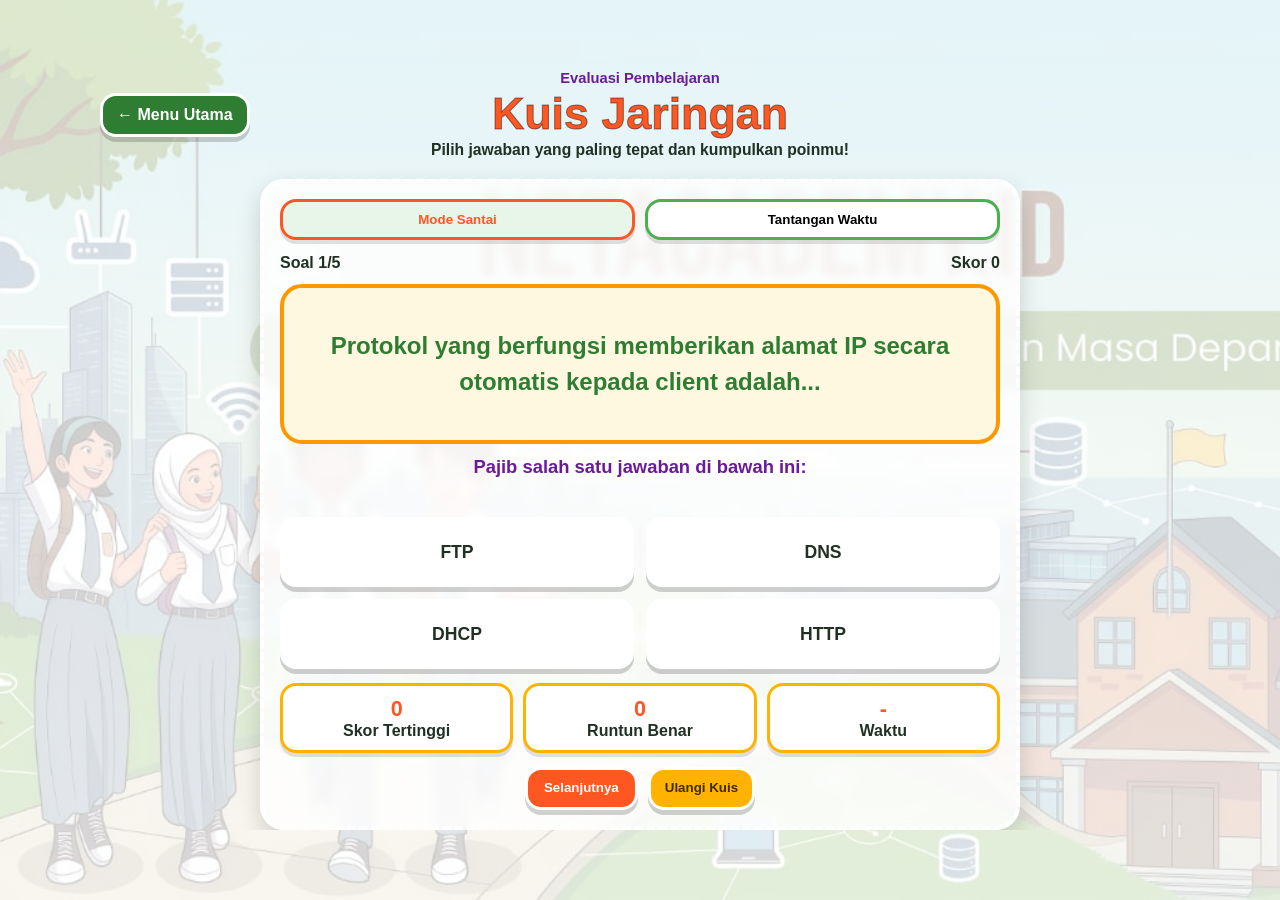
<file: Jaringan Komputer dan Internet/kuis.html>
<!DOCTYPE html>
<html lang="id">
<head>
    <meta charset="UTF-8">
    <meta name="viewport" content="width=device-width, initial-scale=1.0">
    <title>Kuis Jaringan Komputer</title>
    <link rel="stylesheet" href="belajar.css"> 
    <style>
        /* 1. PUSATKAN HALAMAN & BACKGROUND UTAMA */
        body {
            min-height: 100vh;
            display: flex;
            align-items: center;      
            justify-content: center;  
            margin: 0;
            padding: 16px;
            box-sizing: border-box;
            background:
                linear-gradient(rgba(255, 255, 255, 0.73), rgba(255, 255, 255, 0.78)),
                url('bg_netacademy.jpeg') center center / cover no-repeat fixed !important;
        }

        .page-shell {
            width: min(1080px, 100%);
            margin: 0 auto !important;
            padding: 0;
        }

        /* 2. FIX JUDUL ATAS: Memaksa judul kuis presisi di tengah tanpa terdorong tombol back */
        .app-header {
            position: relative;
            display: flex !important;
            justify-content: center !important;
            align-items: center !important;
            margin-bottom: 20px;
            width: 100%;
        }
        
        .back-btn {
            position: absolute !important;
            left: 0 !important;
            margin: 0 !important;
            z-index: 10;
        }

        .title-block {
            text-align: center !important;
            width: 100%;
        }

        /* 3. FIX KOTAK KUNING: Membuat teks soal benar-benar simetris di tengah */
        .question-symbol {
            display: flex !important;
            justify-content: center !important; 
            align-items: center !important;     
            text-align: center !important;      
            min-height: 160px;
            font-size: 1.5rem; 
            font-weight: bold;
            color: #2e7d32;
            padding: 24px;
            line-height: 1.5;
            box-sizing: border-box;
        }

        .question-symbol span {
            text-align: center !important;
            display: inline-block;
            width: 100%;
        }

        /* 4. FIX TEKS PETUNJUK: Menengahkan teks di bawah kotak kuning */
        .feedback {
            text-align: center !important;
            width: 100%;
        }

        .choice-btn {
            font-size: 1.1rem;
            font-weight: bold;
            cursor: pointer;
            transition: transform 0.1s;
        }
        
        .choice-btn:active {
            transform: scale(0.96);
        }
    </style>
</head>
<body>
    <main class="page-shell">
        <header class="app-header">
            <a class="back-btn" href="index.html">&#8592; Menu Utama</a>
            <div class="title-block">
                <p class="eyebrow">Evaluasi Pembelajaran</p>
                <h1>Kuis Jaringan</h1>
                <p class="subtitle">Pilih jawaban yang paling tepat dan kumpulkan poinmu!</p>
            </div>
        </header>

        <section class="panel quiz-card">
            <div class="mode-tabs">
                <button class="mode-btn active" data-mode="santai">Mode Santai</button>
                <button class="mode-btn" data-mode="cepat">Tantangan Waktu</button>
            </div>
            
            <div class="score-row">
                <span id="progress">Soal 1/10</span>
                <span id="score">Skor 0</span>
            </div>
            
            <div class="question-symbol" id="questionSymbol">Memuat soal...</div>
            
            <p class="feedback" id="questionText">Pilih satu jawaban di bawah ini:</p>
            
            <div class="choices" id="choices"></div>
            
            <div class="badge-row">
                <div class="badge"><strong id="bestScore">0</strong>Skor Tertinggi</div>
                <div class="badge"><strong id="comboText">0</strong>Runtun Benar</div>
                <div class="badge"><strong id="timerText">-</strong>Waktu</div>
            </div>
            
            <div class="controls">
                <button class="primary-btn" id="nextQuestion">Selanjutnya</button>
                <button class="ghost-btn" id="restartQuiz">Ulangi Kuis</button>
            </div>
        </section>
    </main>

    <script>
        // --- DATA BANK SOAL JARINGAN KOMPUTER ---
        const bank = [
            {
                q: "Perangkat yang berfungsi menghubungkan dua jaringan yang berbeda subnet adalah...",
                options: ["Switch", "Hub", "Router", "Repeater"],
                answer: "Router"
            },
            {
                q: "Topologi jaringan yang menggunakan satu kabel pusat sebagai media transmisi disebut topologi...",
                options: ["Star", "Ring", "Bus", "Mesh"],
                answer: "Bus"
            },
            {
                q: "Protokol yang berfungsi memberikan alamat IP secara otomatis kepada client adalah...",
                options: ["DNS", "DHCP", "FTP", "HTTP"],
                answer: "DHCP"
            },
            {
                q: "Kabel jaringan yang memiliki urutan warna Putih-Oranye, Oranye, Putih-Hijau, Biru... adalah jenis susunan?",
                options: ["Straight-through", "Crossover", "Rollover", "Fiber Optic"],
                answer: "Straight-through"
            },
            {
                q: "Berapa panjang maksimal tarikan kabel UTP (Cat5e/Cat6) tanpa menggunakan repeater?",
                options: ["50 Meter", "100 Meter", "200 Meter", "500 Meter"],
                answer: "100 Meter"
            }
        ];

        let current = 0;
        let score = 0;
        let best = Number(localStorage.getItem('skorJaringan') || 0);
        let combo = 0;
        let answered = false;
        let mode = 'santai';
        let timeLeft = 15;
        let clock = null;

        function startTimer() {
            clearInterval(clock);
            if (mode !== 'cepat') {
                document.getElementById('timerText').textContent = '-';
                return;
            }
            timeLeft = 15;
            document.getElementById('timerText').textContent = timeLeft;
            clock = setInterval(() => {
                timeLeft -= 1;
                document.getElementById('timerText').textContent = timeLeft;
                if (timeLeft <= 0) {
                    clearInterval(clock);
                    answered = true;
                    combo = 0;
                    document.getElementById('questionText').textContent = 'Waktu habis! Silakan lanjut ke soal berikutnya.';
                    document.getElementById('comboText').textContent = combo;
                    
                    const item = bank[current];
                    document.querySelectorAll('.choice-btn').forEach(btn => {
                        if (btn.dataset.answer === item.answer) {
                            btn.classList.add('correct');
                        } else {
                            btn.classList.add('wrong');
                        }
                    });
                }
            }, 1000);
        }

        function render() {
            const item = bank[current];
            answered = false;
            document.getElementById('progress').textContent = `Soal ${current + 1}/${bank.length}`;
            document.getElementById('score').textContent = `Skor ${score}`;
            document.getElementById('bestScore').textContent = best;
            document.getElementById('comboText').textContent = combo;

            document.getElementById('questionSymbol').innerHTML = `<span>${item.q}</span>`;
            document.getElementById('questionText').textContent = mode === 'cepat' ? 'Jawab secepatnya!' : 'Pajib salah satu jawaban di bawah ini:';
            
            const shuffledOptions = [...item.options].sort(() => Math.random() - 0.5);
            
            document.getElementById('choices').innerHTML = shuffledOptions.map(option =>
                `<button class="choice-btn" data-answer="${option}">${option}</button>`
            ).join('');
            
            startTimer();
        }

        document.getElementById('choices').addEventListener('click', event => {
            const button = event.target.closest('button');
            if (!button || answered) return;
            answered = true;
            clearInterval(clock);
            
            const item = bank[current];
            const correct = button.dataset.answer === item.answer;
            
            if (correct) {
                combo += 1;
                score += mode === 'cepat' ? 15 + timeLeft : 10 + combo;
                button.classList.add('correct');
                document.getElementById('questionText').textContent = 'Tepat Sekali! Jawabanmu benar.';
            } else {
                combo = 0;
                button.classList.add('wrong');
                document.getElementById('questionText').textContent = `Kurang tepat. Jawaban yang benar adalah: ${item.answer}`;
                
                document.querySelectorAll('.choice-btn').forEach(btn => {
                    if (btn.dataset.answer === item.answer) btn.classList.add('correct');
                });
            }
            
            if (score > best) {
                best = score;
                localStorage.setItem('skorJaringan', best);
            }
            document.getElementById('score').textContent = `Skor ${score}`;
            document.getElementById('bestScore').textContent = best;
            document.getElementById('comboText').textContent = combo;
        });

        document.getElementById('nextQuestion').addEventListener('click', () => {
            if (current === bank.length - 1) {
                const predikat = score >= (bank.length * 10 * 0.8) ? 'Luar Biasa!' : 'Terus Belajar!';
                document.getElementById('questionSymbol').innerHTML = `<span style="font-size:4rem;">&#127942;</span>`;
                document.getElementById('questionText').textContent = `${predikat} Kuis selesai.`;
                document.getElementById('choices').innerHTML = '';
                document.getElementById('timerText').textContent = '-';
                clearInterval(clock);
                return;
            }
            current += 1;
            render();
        });

        document.getElementById('restartQuiz').addEventListener('click', () => {
            current = 0;
            score = 0;
            combo = 0;
            bank.sort(() => Math.random() - 0.5);
            render();
        });

        document.querySelectorAll('.mode-btn').forEach(button => {
            button.addEventListener('click', () => {
                document.querySelectorAll('.mode-btn').forEach(item => item.classList.remove('active'));
                button.classList.add('active');
                mode = button.dataset.mode;
                
                bank.sort(() => Math.random() - 0.5);
                current = 0;
                score = 0;
                combo = 0;
                render();
            });
        });

        bank.sort(() => Math.random() - 0.5);
        render();
    </script>
</body>
</html>
</file>
<file: Jaringan Komputer dan Internet/belajar.css>
* {
    box-sizing: border-box;
}

button,
div,
span,
p,
h1,
h2,
strong,
article {
    min-width: 0;
    max-width: 100%;
    overflow-wrap: anywhere;
}

body {
    margin: 0;
    min-height: 100vh;
    font-family: Arial, Helvetica, sans-serif;
    color: #203124;
    background:
        linear-gradient(rgba(255,255,255,0.68), rgba(255,255,255,0.75)),
        url('bg menu aksara.png') center / cover no-repeat fixed;
    overflow-x: hidden;
}

.page-shell {
    width: min(1080px, calc(100vw - 28px));
    margin: 0 auto;
    padding: 18px 0 28px;
    overflow-x: hidden;
}

.app-header {
    display: flex;
    align-items: center;
    justify-content: space-between;
    gap: 14px;
    margin-bottom: 16px;
}

.back-btn,
.primary-btn,
.ghost-btn,
.choice-btn {
    border: 3px solid #fff;
    border-radius: 16px;
    cursor: pointer;
    font-weight: 900;
    font-family: inherit;
    box-shadow: 0 5px 0 rgba(0,0,0,0.18);
}

.back-btn {
    color: #fff;
    background: #2e7d32;
    padding: 10px 14px;
    text-decoration: none;
}

.title-block {
    text-align: center;
    flex: 1;
}

.eyebrow {
    margin: 0;
    color: #6a1b9a;
    font-size: 0.92rem;
    font-weight: 900;
}

h1 {
    margin: 2px 0;
    color: #ff5722;
    font-size: clamp(1.7rem, 4vw, 2.8rem);
    -webkit-text-stroke: 1px rgba(0,0,0,0.45);
    overflow-wrap: normal;
}

.subtitle {
    margin: 0;
    font-size: 0.98rem;
    font-weight: 700;
}

.panel {
    background: rgba(255,255,255,0.78);
    border: 4px dashed #fff;
    border-radius: 24px;
    padding: 16px;
    box-shadow: 0 10px 24px rgba(0,0,0,0.16);
    backdrop-filter: blur(5px);
    overflow: hidden;
    min-width: 0;
}

.grid-two {
    display: grid;
    grid-template-columns: minmax(280px, 1fr) minmax(280px, 0.9fr);
    gap: 16px;
    align-items: start;
}

.hero-card {
    background: #fff8e1;
    border: 4px solid #ff9800;
    border-radius: 20px;
    padding: 16px;
    min-width: 0;
}

.aksara-big {
    min-height: 170px;
    display: grid;
    place-items: center;
    color: #2e7d32;
    font-size: clamp(4.6rem, 14vw, 8.5rem);
    font-weight: 900;
    line-height: 1;
}

.latin-name {
    margin: 0;
    text-align: center;
    color: #6a1b9a;
    font-size: 1.5rem;
    font-weight: 900;
}

.info-list {
    display: grid;
    gap: 10px;
}

.info-item {
    background: #fff;
    border-left: 8px solid #4caf50;
    border-radius: 14px;
    padding: 10px;
    font-weight: 800;
}

.controls {
    display: flex;
    flex-wrap: wrap;
    gap: 10px;
    justify-content: center;
    margin-top: 14px;
}

.controls > button,
.star-check button,
.choice-btn,
.mode-btn {
    min-width: 0;
    overflow-wrap: anywhere;
}

.mini-title {
    margin: 0 0 10px;
    color: #2e7d32;
    font-size: 1.2rem;
    font-weight: 900;
    text-align: center;
}

.badge-row {
    display: grid;
    grid-template-columns: repeat(auto-fit, minmax(120px, 1fr));
    gap: 10px;
    margin-top: 14px;
}

.badge {
    background: #fff;
    border: 3px solid #ffb300;
    border-radius: 16px;
    padding: 10px;
    text-align: center;
    font-weight: 900;
    box-shadow: 0 4px 0 rgba(0,0,0,0.12);
}

.badge strong {
    display: block;
    color: #ff5722;
    font-size: 1.35rem;
}

.primary-btn {
    background: #ff5722;
    color: #fff;
    padding: 11px 16px;
    line-height: 1.1;
}

.ghost-btn {
    background: #ffb300;
    color: #3d2b00;
    padding: 10px 14px;
    line-height: 1.1;
}

.mode-tabs {
    display: grid;
    grid-template-columns: repeat(auto-fit, minmax(110px, 1fr));
    gap: 10px;
    margin: 0 0 14px;
}

.mode-btn {
    background: #fff;
    border: 3px solid #4caf50;
    border-radius: 16px;
    padding: 10px;
    cursor: pointer;
    font-family: inherit;
    font-weight: 900;
    box-shadow: 0 4px 0 rgba(0,0,0,0.12);
}

.mode-btn.active {
    background: #e8f5e9;
    border-color: #ff5722;
    color: #ff5722;
}

.lesson-strip {
    display: grid;
    grid-template-columns: repeat(auto-fit, minmax(78px, 1fr));
    gap: 10px;
    margin-top: 16px;
}

.letter-chip {
    background: #fff;
    border: 3px solid #4caf50;
    border-radius: 16px;
    min-height: 92px;
    padding: 8px;
    cursor: pointer;
    font-family: inherit;
    font-weight: 900;
    box-shadow: 0 4px 0 rgba(0,0,0,0.14);
}

.letter-chip.active {
    background: #e8f5e9;
    border-color: #ff5722;
}

.chip-symbol {
    display: block;
    font-size: 2.3rem;
    color: #2e7d32;
    line-height: 1.1;
}

.song-lines {
    display: grid;
    gap: 10px;
}

.song-line {
    background: #fff;
    border-radius: 16px;
    padding: 12px;
    border: 3px solid #ffcc80;
    color: #3d2b00;
    font-size: 1.05rem;
    font-weight: 900;
}

.song-line.active {
    background: #fff3e0;
    border-color: #ff5722;
    transform: scale(1.01);
}

.practice-box {
    margin-top: 16px;
    background: #f1f8e9;
    border: 4px solid #4caf50;
    border-radius: 20px;
    padding: 14px;
}

.clap-meter {
    display: grid;
    grid-template-columns: repeat(8, 1fr);
    gap: 6px;
    margin-top: 10px;
}

.clap-dot {
    height: 18px;
    border-radius: 999px;
    background: #dcedc8;
    border: 2px solid #fff;
}

.clap-dot.on {
    background: #ff5722;
}

.writing-board {
    display: block;
    width: 100%;
    height: clamp(230px, 31vw, 360px);
    background: #fff;
    border: 5px solid #4caf50;
    border-radius: 22px;
    touch-action: none;
    cursor: crosshair;
}

.trace-guide {
    position: relative;
    min-width: 0;
    width: 100%;
}

.trace-symbol {
    position: absolute;
    inset: 0 0 auto;
    height: clamp(230px, 31vw, 360px);
    display: grid;
    place-items: center;
    color: rgba(46,125,50,0.12);
    font-size: clamp(6rem, 17vw, 13rem);
    font-weight: 900;
    pointer-events: none;
}

.tool-row {
    display: flex;
    flex-wrap: wrap;
    gap: 10px;
    justify-content: center;
    margin-top: 10px;
}

.swatch {
    width: 42px;
    height: 42px;
    border: 3px solid #fff;
    border-radius: 50%;
    cursor: pointer;
    box-shadow: 0 4px 0 rgba(0,0,0,0.16);
}

.swatch.active {
    outline: 4px solid #ffb300;
}

.star-check {
    display: grid;
    grid-template-columns: repeat(3, 1fr);
    gap: 10px;
    margin-top: 12px;
}

.star-check button {
    min-height: 64px;
}

.quiz-card {
    max-width: 760px;
    margin: 0 auto;
}

.score-row {
    display: flex;
    justify-content: space-between;
    gap: 10px;
    margin-bottom: 12px;
    font-weight: 900;
}

.question-symbol {
    display: grid;
    place-items: center;
    min-height: 190px;
    border-radius: 22px;
    background: #fff8e1;
    border: 4px solid #ff9800;
    color: #2e7d32;
    font-size: clamp(3.2rem, 10vw, 8rem);
    font-weight: 900;
    text-align: center;
}

.choices {
    display: grid;
    grid-template-columns: repeat(2, minmax(0, 1fr));
    gap: 12px;
    margin-top: 14px;
}

.choice-btn {
    min-height: 70px;
    background: #fff;
    color: #203124;
    font-size: 1.05rem;
    padding: 8px;
    line-height: 1.15;
}

.choice-btn.correct {
    background: #c8e6c9;
    border-color: #2e7d32;
}

.choice-btn.wrong {
    background: #ffcdd2;
    border-color: #c62828;
}

.feedback {
    min-height: 42px;
    margin-top: 12px;
    text-align: center;
    font-size: 1.15rem;
    font-weight: 900;
    color: #6a1b9a;
}

.cards-grid {
    display: grid;
    grid-template-columns: repeat(auto-fit, minmax(190px, 1fr));
    gap: 14px;
}

.mark-card {
    background: #fff;
    border: 4px solid #4caf50;
    border-radius: 20px;
    padding: 14px;
}

.mark-symbol {
    width: 76px;
    height: 76px;
    display: grid;
    place-items: center;
    border-radius: 18px;
    background: #fff8e1;
    border: 3px solid #ff9800;
    color: #2e7d32;
    font-size: 2.7rem;
    font-weight: 900;
}

.mark-card h2 {
    margin: 10px 0 4px;
    color: #ff5722;
}

.mark-card p {
    margin: 5px 0;
    font-weight: 750;
}

.match-board {
    display: grid;
    grid-template-columns: repeat(auto-fit, minmax(150px, 1fr));
    gap: 10px;
    margin-top: 14px;
}

.match-card {
    min-height: 76px;
    background: #fff;
    border: 3px solid #6a1b9a;
    border-radius: 16px;
    cursor: pointer;
    font-family: inherit;
    font-weight: 900;
    color: #203124;
    box-shadow: 0 4px 0 rgba(0,0,0,0.12);
    padding: 8px;
    line-height: 1.15;
}

.match-card.selected {
    background: #fff3e0;
    border-color: #ff5722;
}

.match-card.done {
    background: #c8e6c9;
    border-color: #2e7d32;
}

.feature-nav {
    display: grid;
    grid-template-columns: repeat(auto-fit, minmax(118px, 1fr));
    gap: 10px;
    margin-bottom: 14px;
}

.feature-panel {
    display: none;
}

.feature-panel.active {
    display: block;
}

.vocab-card {
    background: #fff;
    border: 4px solid #4caf50;
    border-radius: 20px;
    padding: 14px;
    text-align: center;
    font-weight: 900;
    box-shadow: 0 5px 0 rgba(0,0,0,0.12);
    min-width: 0;
}

.vocab-icon {
    display: grid;
    place-items: center;
    min-height: 92px;
    font-size: 3.1rem;
}

.vocab-word {
    color: #ff5722;
    font-size: 1.35rem;
}

.vocab-meaning {
    color: #2e7d32;
    font-size: 0.92rem;
}

.color-tile {
    min-height: 170px;
    display: grid;
    place-items: center;
    border: 5px solid #fff;
    border-radius: 22px;
    color: #fff;
    font-size: clamp(2rem, 8vw, 4rem);
    font-weight: 900;
    text-shadow: 0 3px 8px rgba(0,0,0,0.35);
}

.dialog-list {
    display: grid;
    gap: 10px;
}

.dialog-bubble {
    max-width: 84%;
    padding: 12px;
    border-radius: 18px;
    background: #fff;
    border: 3px solid #4caf50;
    font-weight: 900;
}

.dialog-bubble.right {
    justify-self: end;
    border-color: #ff9800;
    background: #fff8e1;
}

.daily-list {
    display: grid;
    grid-template-columns: repeat(auto-fit, minmax(150px, 1fr));
    gap: 10px;
}

.memory-grid {
    display: grid;
    grid-template-columns: repeat(auto-fit, minmax(110px, 1fr));
    gap: 10px;
}

.memory-card {
    min-height: 92px;
    border: 3px solid #6a1b9a;
    border-radius: 18px;
    background: #fff;
    color: #203124;
    font-family: inherit;
    font-size: 1rem;
    font-weight: 900;
    cursor: pointer;
    box-shadow: 0 4px 0 rgba(0,0,0,0.12);
    overflow-wrap: anywhere;
    line-height: 1.15;
}

.memory-card.hidden-word {
    background: #6a1b9a;
    color: #fff;
}

.memory-card.done {
    background: #c8e6c9;
    border-color: #2e7d32;
    color: #203124;
}

@media (max-width: 760px) {
    body {
        background-attachment: scroll;
        background:
            linear-gradient(rgba(255,255,255,0.68), rgba(255,255,255,0.75)),
            url('bg_mobile.png') center / cover no-repeat scroll;
    }

    .page-shell {
        width: min(100vw - 18px, 560px);
        padding-top: 10px;
        padding-bottom: 18px;
    }

    .app-header {
        align-items: stretch;
        flex-direction: column;
        gap: 8px;
        margin-bottom: 10px;
    }

    h1 {
        font-size: clamp(1.55rem, 8vw, 2.15rem);
        -webkit-text-stroke: 0.5px rgba(0,0,0,0.35);
    }

    .subtitle {
        font-size: 0.86rem;
    }

    .panel {
        padding: 10px;
        border-width: 3px;
        border-radius: 18px;
    }

    .grid-two,
    .choices {
        grid-template-columns: 1fr;
        gap: 10px;
    }

    .hero-card {
        padding: 10px;
        border-width: 3px;
        border-radius: 16px;
    }

    .aksara-big {
        min-height: 104px;
        font-size: clamp(3.8rem, 28vw, 6rem);
    }

    .latin-name {
        font-size: 1.15rem;
    }

    .back-btn {
        text-align: center;
    }

    .info-item {
        padding: 8px;
        font-size: 0.82rem;
    }

    .controls {
        gap: 8px;
        margin-top: 10px;
    }

    .primary-btn,
    .ghost-btn {
        padding: 9px 10px;
        font-size: 0.82rem;
        min-height: 38px;
    }

    .badge-row {
        grid-template-columns: repeat(2, minmax(0, 1fr));
        gap: 8px;
    }

    .score-row {
        align-items: center;
        flex-wrap: wrap;
        font-size: 0.86rem;
    }

    .badge {
        padding: 8px;
        font-size: 0.78rem;
    }

    .badge strong {
        font-size: 1.1rem;
    }

    .writing-board {
        height: clamp(210px, 68vw, 300px);
        border-width: 4px;
        border-radius: 18px;
    }

    .trace-symbol {
        height: clamp(210px, 68vw, 300px);
        font-size: clamp(5.5rem, 42vw, 10rem);
    }

    .swatch {
        width: 36px;
        height: 36px;
    }

    .star-check {
        grid-template-columns: 1fr;
        gap: 8px;
    }

    .star-check button,
    .choice-btn {
        min-height: 52px;
        font-size: 0.9rem;
    }

    .lesson-strip {
        grid-template-columns: repeat(auto-fit, minmax(68px, 1fr));
        gap: 8px;
        margin-top: 10px;
    }

    .letter-chip {
        min-height: 74px;
        padding: 6px 4px;
        border-radius: 12px;
        font-size: 0.72rem;
    }

    .chip-symbol {
        font-size: 1.85rem;
    }

    .feature-nav {
        grid-template-columns: repeat(2, minmax(0, 1fr));
        gap: 8px;
        margin-bottom: 10px;
    }

    .feature-nav.panel {
        padding: 8px;
    }

    .mode-tabs {
        grid-template-columns: repeat(2, minmax(0, 1fr));
        gap: 8px;
    }

    .mode-btn {
        min-height: 46px;
        padding: 8px 6px;
        font-size: 0.78rem;
    }

    .cards-grid,
    .daily-list {
        grid-template-columns: repeat(2, minmax(0, 1fr));
        gap: 8px;
    }

    .vocab-card {
        padding: 9px 6px;
        border-width: 3px;
        border-radius: 16px;
    }

    .vocab-icon {
        min-height: 70px;
        font-size: 2.4rem;
    }

    .vocab-word {
        font-size: 1rem;
        overflow-wrap: anywhere;
    }

    .vocab-meaning {
        font-size: 0.78rem;
        overflow-wrap: anywhere;
    }

    .match-board {
        grid-template-columns: repeat(2, minmax(0, 1fr));
        gap: 8px;
    }

    .match-card,
    .memory-card {
        min-height: 66px;
        padding: 6px;
        font-size: 0.82rem;
    }

    .color-tile {
        min-height: 130px;
        border-width: 4px;
        font-size: clamp(1.6rem, 10vw, 2.7rem);
    }

    .dialog-bubble {
        max-width: 100%;
        font-size: 0.9rem;
    }

    .memory-grid {
        grid-template-columns: repeat(2, minmax(0, 1fr));
    }
}

@media (min-width: 761px) and (max-width: 1020px) {
    .page-shell {
        width: min(940px, calc(100vw - 24px));
    }

    .grid-two {
        grid-template-columns: 1fr;
    }

    .writing-board,
    .trace-symbol {
        height: clamp(280px, 48vw, 380px);
    }

    .trace-symbol {
        font-size: clamp(8rem, 28vw, 14rem);
    }
}

@media (max-width: 390px) {
    .badge-row,
    .mode-tabs {
        grid-template-columns: 1fr;
    }

    .feature-nav {
        grid-template-columns: repeat(2, minmax(0, 1fr));
    }

    .cards-grid,
    .daily-list {
        grid-template-columns: 1fr;
    }

    .lesson-strip {
        grid-template-columns: repeat(3, minmax(0, 1fr));
    }
}

@media (max-width: 340px) {
    .page-shell {
        width: min(100vw - 12px, 330px);
    }

    h1 {
        font-size: 1.38rem;
    }

    .subtitle,
    .eyebrow {
        font-size: 0.76rem;
    }

    .panel {
        padding: 8px;
        border-radius: 15px;
    }

    .feature-nav,
    .mode-tabs,
    .badge-row,
    .choices,
    .cards-grid,
    .daily-list,
    .match-board,
    .memory-grid {
        grid-template-columns: 1fr;
    }

    .question-symbol {
        min-height: 130px;
        font-size: clamp(2.2rem, 18vw, 4rem);
    }

    .vocab-icon {
        min-height: 58px;
        font-size: 2rem;
    }

    .color-tile {
        min-height: 110px;
    }
}
</file>
